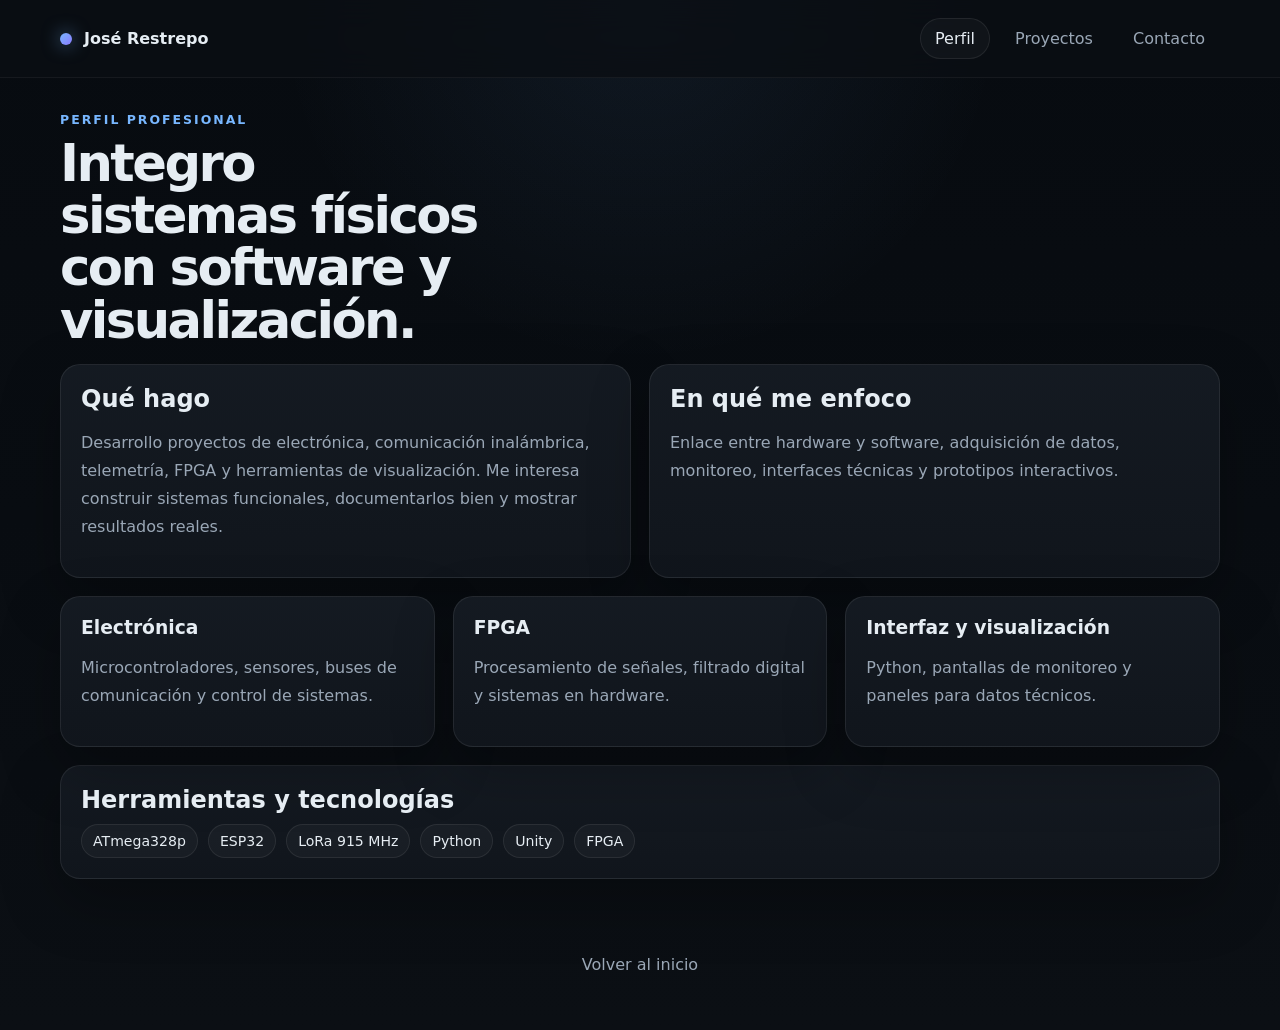
<file: perfil.html>
<!DOCTYPE html>
<html lang="es">
<head>
  <meta charset="UTF-8" />
  <meta name="viewport" content="width=device-width, initial-scale=1.0" />
  <title>Perfil | José Restrepo</title>
  <link rel="stylesheet" href="style.css" />
</head>
<body>
  <header class="site-header">
    <div class="container header-inner">
      <a class="brand" href="index.html">
        <span class="brand-mark"></span>
        <span>José Restrepo</span>
      </a>
      <nav class="nav">
        <a href="perfil.html" class="active">Perfil</a>
        <a href="proyectos.html">Proyectos</a>
        <a href="index.html#contacto">Contacto</a>
      </nav>
    </div>
  </header>

  <main class="container section page-content">
    <p class="eyebrow">Perfil profesional</p>
    <h1>Integro sistemas físicos con software y visualización.</h1>

    <div class="grid cards-2">
      <article class="card">
        <h2>Qué hago</h2>
        <p>
          Desarrollo proyectos de electrónica, comunicación inalámbrica, telemetría, FPGA y herramientas de visualización.
          Me interesa construir sistemas funcionales, documentarlos bien y mostrar resultados reales.
        </p>
      </article>

      <article class="card">
        <h2>En qué me enfoco</h2>
        <p>
          Enlace entre hardware y software, adquisición de datos, monitoreo, interfaces técnicas y prototipos interactivos.
        </p>
      </article>
    </div>

    <div class="grid cards-3 spaced-top">
      <article class="card">
        <h3>Electrónica</h3>
        <p>Microcontroladores, sensores, buses de comunicación y control de sistemas.</p>
      </article>
      <article class="card">
        <h3>FPGA</h3>
        <p>Procesamiento de señales, filtrado digital y sistemas en hardware.</p>
      </article>
      <article class="card">
        <h3>Interfaz y visualización</h3>
        <p>Python, pantallas de monitoreo y paneles para datos técnicos.</p>
      </article>
    </div>

    <div class="card spaced-top">
      <h2>Herramientas y tecnologías</h2>
      <div class="chips">
        <span class="chip">ATmega328p</span>
        <span class="chip">ESP32</span>
        <span class="chip">LoRa 915 MHz</span>
        <span class="chip">Python</span>
        <span class="chip">Unity</span>
        <span class="chip">FPGA</span>
      </div>
    </div>
  </main>

  <footer class="site-footer">
    <div class="container">
      <p><a href="index.html">Volver al inicio</a></p>
    </div>
  </footer>

  <script src="app.js"></script>
</body>
</html>
</file>
<file: style.css>
:root {
  --bg: #0b0f14;
  --bg-soft: #11161d;
  --card: #151b23;
  --line: rgba(255, 255, 255, 0.08);
  --text: #e6edf3;
  --muted: #9aa7b6;
  --accent: #78b7ff;
  --accent-2: #8b7bff;
  --radius: 20px;
  --max: 1160px;
}

* {
  box-sizing: border-box;
}

html {
  scroll-behavior: smooth;
}

body {
  margin: 0;
  font-family: Inter, system-ui, -apple-system, BlinkMacSystemFont, "Segoe UI", sans-serif;
  background:
    radial-gradient(circle at top, rgba(120, 183, 255, 0.08), transparent 30%),
    linear-gradient(180deg, #070b10 0%, #0b0f14 100%);
  color: var(--text);
}

a {
  color: inherit;
  text-decoration: none;
}

.container {
  width: min(calc(100% - 32px), var(--max));
  margin: 0 auto;
}

.site-header {
  position: sticky;
  top: 0;
  z-index: 30;
  backdrop-filter: blur(16px);
  background: rgba(11, 15, 20, 0.78);
  border-bottom: 1px solid rgba(255, 255, 255, 0.05);
}

.header-inner {
  display: flex;
  justify-content: space-between;
  align-items: center;
  gap: 16px;
  padding: 18px 0;
}

.brand {
  display: inline-flex;
  align-items: center;
  gap: 12px;
  font-weight: 700;
}

.brand-mark {
  width: 12px;
  height: 12px;
  border-radius: 999px;
  background: linear-gradient(135deg, var(--accent), var(--accent-2));
  box-shadow: 0 0 18px rgba(120, 183, 255, 0.6);
}

.nav {
  display: flex;
  gap: 10px;
  flex-wrap: wrap;
}

.nav a {
  padding: 10px 14px;
  border: 1px solid transparent;
  border-radius: 999px;
  color: var(--muted);
  transition: 0.2s ease;
}

.nav a:hover,
.nav a.active {
  color: var(--text);
  border-color: var(--line);
  background: rgba(255, 255, 255, 0.03);
}

.section {
  padding: 34px 0;
}

.page-content h1 {
  font-size: clamp(2rem, 4vw, 4rem);
  line-height: 1.02;
  letter-spacing: -0.05em;
  margin: 10px 0 18px;
  max-width: 12ch;
}

.eyebrow {
  margin: 0;
  text-transform: uppercase;
  letter-spacing: 0.16em;
  color: var(--accent);
  font-size: 0.78rem;
  font-weight: 700;
}

.lead,
.page-intro,
.card p {
  color: var(--muted);
  line-height: 1.75;
}

.hero {
  display: grid;
  grid-template-columns: 1.3fr 0.7fr;
  gap: 22px;
  padding: 42px 0 18px;
  align-items: stretch;
}

.hero-copy,
.hero-panel,
.card {
  border: 1px solid var(--line);
  background: linear-gradient(180deg, rgba(21, 27, 35, 0.96), rgba(17, 22, 29, 0.96));
  border-radius: var(--radius);
  box-shadow: 0 22px 60px rgba(0, 0, 0, 0.28);
}

.hero-copy {
  padding: 34px;
  min-height: 360px;
  display: flex;
  flex-direction: column;
  justify-content: center;
}

.hero-actions {
  display: flex;
  gap: 12px;
  flex-wrap: wrap;
  margin-top: 24px;
}

.btn {
  display: inline-flex;
  align-items: center;
  justify-content: center;
  padding: 12px 18px;
  border-radius: 999px;
  border: 1px solid var(--line);
  transition: 0.2s ease;
  font-weight: 600;
}

.btn:hover {
  transform: translateY(-1px);
}

.btn.primary {
  background: linear-gradient(135deg, rgba(120, 183, 255, 0.18), rgba(139, 123, 255, 0.15));
}

.btn.secondary {
  color: var(--muted);
}

.hero-panel {
  padding: 24px;
  display: grid;
  gap: 14px;
  align-content: center;
}

.stat {
  padding: 16px;
  border-radius: 16px;
  background: rgba(255, 255, 255, 0.02);
  border: 1px solid rgba(255, 255, 255, 0.05);
}

.stat strong {
  display: block;
  font-size: 1.4rem;
  margin-bottom: 6px;
}

.stat span {
  color: var(--muted);
}

.section-head {
  display: flex;
  justify-content: space-between;
  align-items: end;
  gap: 16px;
  margin-bottom: 18px;
}

.section-head h2,
.card h2,
.card h3 {
  margin: 0 0 10px;
}

.text-link {
  color: var(--accent);
  font-weight: 600;
}

.grid {
  display: grid;
  gap: 18px;
}

.cards-2 {
  grid-template-columns: repeat(2, minmax(0, 1fr));
}

.cards-3 {
  grid-template-columns: repeat(3, minmax(0, 1fr));
}

.card {
  padding: 20px;
}

.project-card {
  overflow: hidden;
}

.project-card img,
.hero-project img {
  width: 100%;
  display: block;
  border-radius: 14px;
  object-fit: cover;
  border: 1px solid rgba(255, 255, 255, 0.06);
}

.project-card img {
  aspect-ratio: 16 / 10;
  margin-bottom: 14px;
}

.card-body {
  display: grid;
  gap: 10px;
}

.tag {
  display: inline-flex;
  width: fit-content;
  padding: 6px 10px;
  border-radius: 999px;
  font-size: 0.82rem;
  color: var(--text);
  background: rgba(120, 183, 255, 0.08);
  border: 1px solid rgba(120, 183, 255, 0.12);
  margin: 0;
}

.chips {
  display: flex;
  flex-wrap: wrap;
  gap: 10px;
}

.chip {
  padding: 8px 11px;
  border-radius: 999px;
  font-size: 0.88rem;
  color: var(--text);
  background: rgba(255, 255, 255, 0.03);
  border: 1px solid rgba(255, 255, 255, 0.08);
}

.hero-project {
  display: grid;
  grid-template-columns: 1.1fr 0.9fr;
  gap: 18px;
  margin-top: 18px;
}

.hero-project-copy {
  display: flex;
  flex-direction: column;
  justify-content: center;
  gap: 14px;
}

.spaced-top {
  margin-top: 18px;
}

.contact-card {
  display: grid;
  gap: 8px;
}

.small-note {
  color: var(--muted);
  font-size: 0.92rem;
}

.site-footer {
  padding: 26px 0 40px;
  color: var(--muted);
  text-align: center;
}

@media (max-width: 920px) {
  .hero,
  .cards-2,
  .cards-3,
  .hero-project {
    grid-template-columns: 1fr;
  }

  .header-inner,
  .section-head {
    align-items: flex-start;
    flex-direction: column;
  }
  body {
  margin: 0;
  font-family: system-ui;
  background: #0d1117;
  color: #e6edf3;
}

.container {
  max-width: 1000px;
  margin: auto;
  padding: 20px;
}

.header {
  border-bottom: 1px solid #30363d;
}

.nav {
  display: flex;
  justify-content: space-between;
  align-items: center;
}

.nav a {
  margin-left: 15px;
  color: #9da7b3;
  text-decoration: none;
}

.nav a:hover {
  color: #58a6ff;
}

.hero {
  margin-top: 40px;
}

.hero h2 {
  font-size: 28px;
}

.hero p {
  color: #9da7b3;
  line-height: 1.6;
}

.hero-buttons {
  margin-top: 20px;
}

.btn {
  background: #238636;
  padding: 10px 15px;
  color: white;
  text-decoration: none;
  border-radius: 5px;
  margin-right: 10px;
}

.btn-outline {
  border: 1px solid #30363d;
  padding: 10px 15px;
  text-decoration: none;
  color: #e6edf3;
  border-radius: 5px;
}

.section {
  margin-top: 50px;
}

.grid-3 {
  display: grid;
  grid-template-columns: repeat(auto-fit, minmax(250px, 1fr));
  gap: 20px;
}

.card {
  background: #161b22;
  border: 1px solid #30363d;
  padding: 15px;
  border-radius: 10px;
}

.project img {
  width: 100%;
  border-radius: 8px;
  margin-bottom: 10px;
}

.tags span {
  display: inline-block;
  background: #21262d;
  padding: 5px 10px;
  margin: 5px;
  border-radius: 5px;
  font-size: 14px;
}
}
</file>
